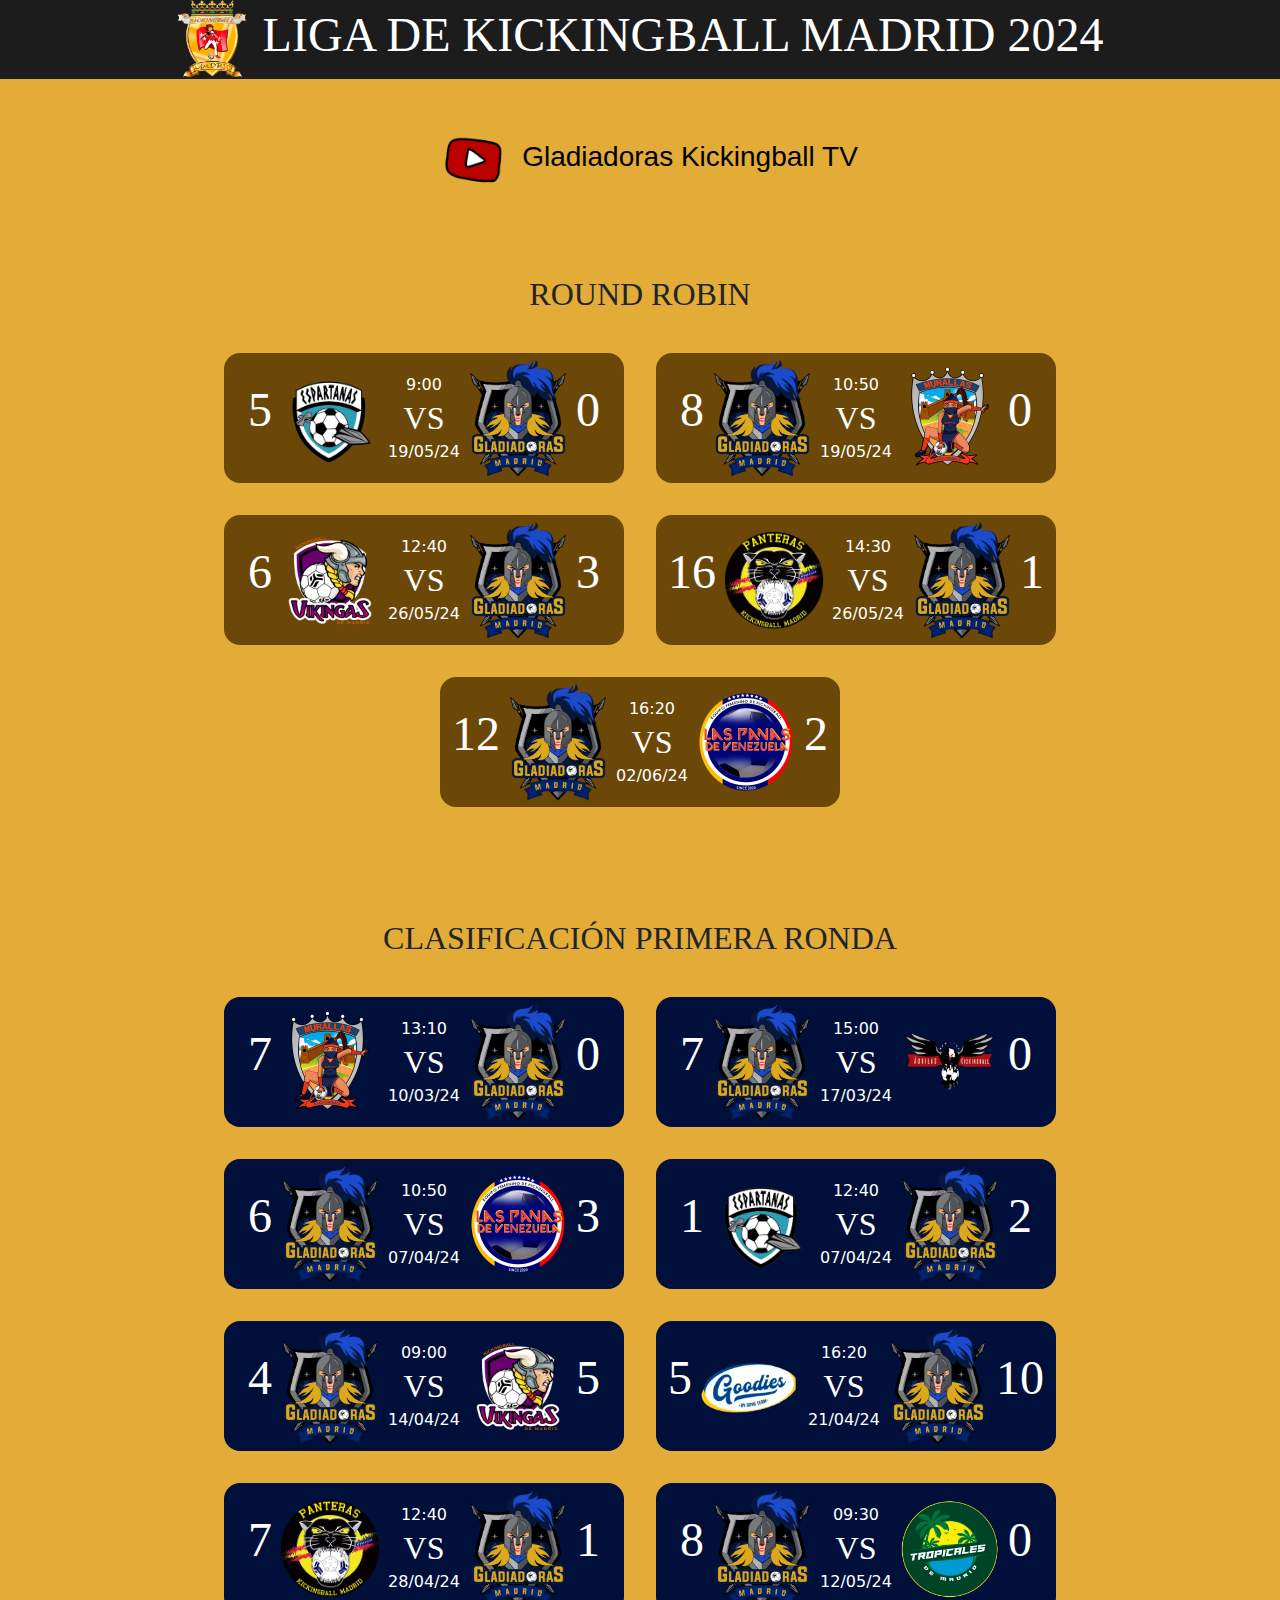
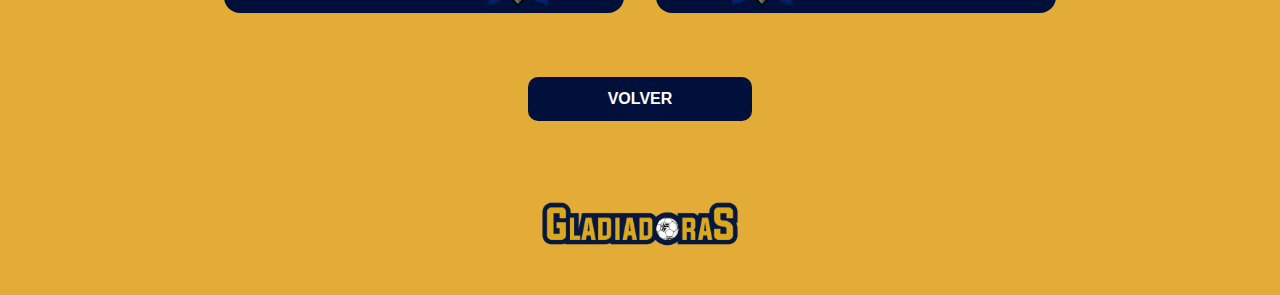
<file: liga.html>
<!DOCTYPE html>
<html lang="es">
<head>
    <meta charset="UTF-8">
    <meta name="viewport" content="width=device-width, initial-scale=1.0">
    <meta name="description" content="Liga de Kickingball en Madrid.">
    <title>Liga de Kickingball</title>
    <link rel="icon" href="assets/img/logo_gladiadoras.png">
    <link rel="stylesheet" href="css/normalize.css">
    <link rel="stylesheet" href="css/styles.css">
    <link href="https://fonts.cdnfonts.com/css/evogria" rel="preload" as="style" onload="this.onload=null;this.rel='stylesheet'">
    <link href="https://cdn.jsdelivr.net/npm/bootstrap@5.3.3/dist/css/bootstrap.min.css" rel="preload" as="style" onload="this.onload=null;this.rel='stylesheet'"
        integrity="sha384-QWTKZyjpPEjISv5WaRU9OFeRpok6YctnYmDr5pNlyT2bRjXh0JMhjY6hW+ALEwIH" crossorigin="anonymous">
    <link rel="preload" as="style" onload="this.onload=null;this.rel='stylesheet'" href="https://cdn.jsdelivr.net/npm/bootstrap-icons@1.11.3/font/bootstrap-icons.min.css">
</head>
<body>
    <section id="sectionLiga">
        <header class="headerLiga">
            <img src="./assets/img/logo_liga.png" alt="Logo de la liga de Kickingball en Madrid">
            <h1 class="text-center">LIGA DE KICKINGBALL MADRID 2024</h1>
        </header>
        <a class="youtube" href="https://www.youtube.com/@GladiadoraskickingballMadrid" target="_blank">
            <img src="./assets/img/youtube.gif" alt="Logo de youtube Gladiadoras Kickingball de Madrid" width="100">
            <h3>Gladiadoras Kickingball TV</h3>
        </a>
        <h2 class="text-center">ROUND ROBIN</h2>
        <div class="containerGames">
            <div class="gameTable roundRobin">
                <p class="numResultado">5</p>
                <img src="./assets/img/logoEspartanas.png" alt="Logo de Espartanas Kickingball">
                <div class="horarioGame">
                    <b class="display-6 fs-6">9:00</b>
                    <span>VS</span>
                    <b class="display-6 fs-6">19/05/24</b>
                </div>
                <img src="./assets/img/logo_gladiadoras.png" alt="Logo de Gladiadoras de Madrid">
                <p class="numResultado">0</p>
            </div>
            <div class="gameTable roundRobin">
                <p class="numResultado">8</p>
                <img src="./assets/img/logo_gladiadoras.png" alt="Logo de Gladiadoras de Madrid">
                <div class="horarioGame">
                    <b class="display-6 fs-6">10:50</b>
                    <span>VS</span>
                    <b class="display-6 fs-6">19/05/24</b>
                </div>
                <img src="./assets/img/logoMurallas.png" alt="Logo de las Panas de Venezuela">
                <p class="numResultado">0</p>
            </div>
            <div class="gameTable roundRobin">
                <p class="numResultado">6</p>
                <img src="./assets/img/logoVikingas.png" alt="Logo de Vikingas de Madrid">
                <div class="horarioGame">
                    <b class="display-6 fs-6">12:40</b>
                    <span>VS</span>
                    <b class="display-6 fs-6">26/05/24</b>
                </div>
                <img src="./assets/img/logo_gladiadoras.png" alt="Logo de Gladiadoras de Madrid">
                <p class="numResultado">3</p>
            </div>
            <div class="gameTable roundRobin">
                <p class="numResultado">16</p>
                <img src="./assets/img/logoPanteras.png" alt="Logo de Panteras de Madrid">
                <div class="horarioGame">
                    <b class="display-6 fs-6">14:30</b>
                    <span>VS</span>
                    <b class="display-6 fs-6">26/05/24</b>
                </div>
                <img src="./assets/img/logo_gladiadoras.png" alt="Logo de Gladiadoras de Madrid">
                <p class="numResultado">1</p>
            </div>
            <div class="gameTable roundRobin">
                <p class="numResultado">12</p>
                <img src="./assets/img/logo_gladiadoras.png" alt="Logo de Gladiadoras de Madrid">
                <div class="horarioGame">
                    <b class="display-6 fs-6">16:20</b>
                    <span>VS</span>
                    <b class="display-6 fs-6">02/06/24</b>
                </div>
                <img src="./assets/img/logoPanas.png" alt="Logo de Goodies de Madrid">
                <p class="numResultado">2</p>
            </div>
        </div>
        <br>
        <br>
            <h2 class="text-center">CLASIFICACIÓN PRIMERA RONDA</h2>
        <div class="containerGames">
            <div class="gameTable">
                <p class="numResultado">7</p>
                <img src="./assets/img/logoMurallas.png" alt="Logo de Murallas de Madrid">
                <div class="horarioGame">
                    <b class="display-6 fs-6">13:10</b>
                    <span>VS</span>
                    <b class="display-6 fs-6">10/03/24</b>
                </div>
                <img src="./assets/img/logo_gladiadoras.png" alt="Logo de Gladiadoras de Madrid">
                <p class="numResultado">0</p>
            </div>
            <div class="gameTable">
                <p class="numResultado">7</p>
                <img src="./assets/img/logo_gladiadoras.png" alt="Logo de Gladiadoras de Madrid">
                <div class="horarioGame">
                    <b class="display-6 fs-6">15:00</b>
                    <span>VS</span>
                    <b class="display-6 fs-6">17/03/24</b>
                </div>
                <img src="./assets/img/logoAguilas.png" alt="Logo de Aguilas de Madrid">
                <p class="numResultado">0</p>
            </div>
            <div class="gameTable">
                <p class="numResultado">6</p>
                <img src="./assets/img/logo_gladiadoras.png" alt="Logo de Gladiadoras de Madrid">
                <div class="horarioGame">
                    <b class="display-6 fs-6">10:50</b>
                    <span>VS</span>
                    <b class="display-6 fs-6">07/04/24</b>
                </div>
                <img src="./assets/img/logoPanas.png" alt="Logo de las Panas de Madrid">
                <p class="numResultado">3</p>
            </div>
            <div class="gameTable">
                <p class="numResultado">1</p>
                <img src="./assets/img/logoEspartanas.png" alt="Logo de Espartanas de Madrid">
                <div class="horarioGame">
                    <b class="display-6 fs-6">12:40</b>
                    <span>VS</span>
                    <b class="display-6 fs-6">07/04/24</b>
                </div>
                <img src="./assets/img/logo_gladiadoras.png" alt="Logo de Gladiadoras de Madrid">
                <p class="numResultado">2</p>
            </div>
            <div class="gameTable">
                <p class="numResultado">4</p>
                <img src="./assets/img/logo_gladiadoras.png" alt="Logo de Gladiadoras de Madrid">
                <div class="horarioGame">
                    <b class="display-6 fs-6">09:00</b>
                    <span>VS</span>
                    <b class="display-6 fs-6">14/04/24</b>
                </div>
                <img src="./assets/img/logoVikingas.png" alt="Logo de Vikingas de Madrid">
                <p class="numResultado">5</p>
            </div>
            <div class="gameTable">
                <p class="numResultado">5</p>
                <img src="./assets/img/logoGoodies.png" alt="Logo de Goodies de Madrid">
                <div class="horarioGame">
                    <b class="display-6 fs-6">16:20</b>
                    <span>VS</span>
                    <b class="display-6 fs-6">21/04/24</b>
                </div>
                <img src="./assets/img/logo_gladiadoras.png" alt="Logo de Gladiadoras de Madrid">
                <p class="numResultado">10</p>
            </div>
            <div class="gameTable">
                <p class="numResultado">7</p>
                <img src="./assets/img/logoPanteras.png" alt="Logo de Panteras de Madrid">
                <div class="horarioGame">
                    <b class="display-6 fs-6">12:40</b>
                    <span>VS</span>
                    <b class="display-6 fs-6">28/04/24</b>
                </div>
                <img src="./assets/img/logo_gladiadoras.png" alt="Logo de Gladiadoras de Madrid">
                <p class="numResultado">1</p>
            </div>
            <div class="gameTable">
                <p class="numResultado">8</p>
                <img src="./assets/img/logo_gladiadoras.png" alt="Logo de Gladiadoras de Madrid">
                <div class="horarioGame">
                    <b class="display-6 fs-6">09:30</b>
                    <span>VS</span>
                    <b class="display-6 fs-6">12/05/24</b>
                </div>
                <img src="./assets/img/logoTropicales.png" alt="Logo de Tropicales de Madrid">
                <p class="numResultado">0</p>
            </div>
        </div>
        <a style="margin: 2rem;" class="btn-azul" target="_blank" href="index.html">VOLVER</a>
    </section>
    <footer>
        <nav class="footerLiga">
            <img class="logoFooter" src="assets/img/logo_texto.png" alt="Logo de Gladiadoras Kickingball de Madrid">
        </nav>
    </footer>
    <script async src="https://cdn.jsdelivr.net/npm/bootstrap@5.3.3/dist/js/bootstrap.min.js"
        integrity="sha384-0pUGZvbkm6XF6gxjEnlmuGrJXVbNuzT9qBBavbLwCsOGabYfZo0T0to5eqruptLy"
        crossorigin="anonymous"></script>
</body>
</html>
</file>
<file: css/styles.css>
/* SECCIONES DE LA WEB: */

#sectionInicio {
    background-color: #0047C9;
    display: grid;
    grid-template-columns: repeat(2, 1fr);
    grid-template-rows: repeat(2, auto);
}

@media (max-width:835px) {
    .imgLogo img {
        display: flex;
    }

    #sectionInicio {
        display: flex;
        flex-direction: column;
    }
}

#sectionMuseo {
    background-color: #00103B;
    background-image: url('../assets/img/confeti.gif');
}

#sectionEquipo {
    height: max-content;
    width: 100vw;
    background-color: #E2AC36;
} /* #0047C9 */

#sectionNosotros {
    height: max-content;
    width: 100vw;
    background-color: #0047C9;
} /* #E2AC36 */

#sectionTraining {
    height: max-content;
    width: 100vw;
    background-color: #00103B;
}

/* FIN SECCIONES DE LA WEB: */

.navMovil {
    display: none;
}

.linkMovil {
    display: flex;
    flex-direction: column;
    border-bottom: 1px solid white;
    padding: 1rem;
}

.linkMovil a {
    text-decoration: none;
    color: white;
    padding-left: 0.5rem;
}

.linkMovil a:hover {
    color: grey;
}

.btn-index {
    background-color: #00103B;
    padding: 10px 20px;
    border-radius: 10rem;
}

nav img {
    width: 200px;
}

nav a {
    color: white;
    text-decoration: none;
    font-family: sans-serif;
    margin: 0px 20px;
}

nav a:hover {
    color: grey;
}

.navLarge {
    display: flex;
    justify-content: space-between;
    align-items: center;
    padding: 20px;
    background-color: #0047C9;
}

@media (max-width:988px) {
    .navLarge {
        display: none;
    }
    .navMovil {
        display: contents;
    }
}

.btn-blanco {
    border-style: none;
    border-radius: 20px;
    padding: 10px 30px;
    background-color: white;
    font-family:'Trebuchet MS', 'Lucida Sans Unicode', 'Lucida Grande', 'Lucida Sans', Arial, sans-serif;
    font-weight: 600;
    color: #00103B;
}

.btn-blanco:hover {
    background-color: #00103B;
    color: white;
    transition: 0.3s;
}

.tituloIndex {
    display: flex;
    justify-content: center;
    align-items: center;
    flex-direction: column;
    text-align: center;
    grid-column-start: 1;
    grid-row-start: 1;
    padding: 3rem;
}

.title1 {
    font-family: Evogria;
    color: white;
    font-size: 4rem;
    margin: 0;
}

.title2 {
    font-family: Evogria;
    color: #E2AC36;
    font-size: 4rem;
    margin: 0;
}

@media (max-width:441px) {
    .title1, .title2 {
        font-size: 3rem;
    }
}

.calltoaction {
    color: white;
    font-family:Arial, Helvetica, sans-serif;
    display: flex;
    text-align: center;
}

.btn-azul {
    color: white;
    background-color: #00103B;
    padding: 10px 80px;
    border-radius: 10px;
    text-decoration: none;
    font-family:'Trebuchet MS', 'Lucida Sans Unicode', 'Lucida Grande', 'Lucida Sans', Arial, sans-serif;
    font-weight: 600;
}

.btn-azul:hover {
    background-color:#000922;
}

.imgLogo {
    grid-column-start: 2;
    display: flex;
    justify-content: center;
    align-items: center;
}

.imgLogo .img-fluid {
    width: 50%;
}

#tercerLugar {
    background-color: #E2AC36;
    margin: auto;
    border: 2px solid rgb(0, 0, 0);
}

.titleTercer {
    text-align: center;
    color: rgb(210, 210, 210);
    font-family: Evogria;
}

#cargandoIcon {
    width: 30px;
}

.verLiga {
    display: flex;
    justify-content: center;
    align-items: center;
    flex-direction: column;
    text-align: center;
    grid-column-start: span 2;
    padding: 3rem;
    gap: 1rem;
}

.title-liga {
    font-family: Evogria;
    color: white;
    font-size: 2rem;
}

.btn-liga {
    background-color: #E2AC36;
    padding: 10px 60px;
    text-decoration: none;
    border-radius: 2px;
    color: black;
    font-weight: 900;
    font-family: 'Trebuchet MS', 'Lucida Sans Unicode', 'Lucida Grande', 'Lucida Sans', Arial, sans-serif;
}

.btn-liga:hover {
    background-color: #bd8816;
}

.patrocinantes {
    display: flex;
    justify-content: center;
    align-items: center;
    grid-column-start: span 2;
    margin-top: 1rem;
}

.patrocinantes img:hover {
    transform: scale(1.2);
}

.titleMuseo {
    margin: 0;
    padding-top: 40px;
    color: #E2AC36;
    font-family: Evogria;
    font-size: 3rem;
    grid-column-start: span 3;
    display: flex;
    justify-content: center;
}

@media (max-width:405px) {
    .titleMuseo {
        font-size: 2rem;
    }
}

.card-body button {
    display: flex;
    justify-content: center;
    width: 100%;
}

.trofeos {
    display: flex;
    justify-content: center;
    flex-wrap: wrap;
    gap: 5rem;
    padding: 5rem;
}

.titleEquipo {
    display: flex;
    justify-content: center;
    padding-top: 40px;
    grid-column-start: 2 span;
}

.titleNuestro {
    margin: 0;
    color: whitesmoke;
    font-family: Evogria;
    font-size: 3rem;
}

.titleDream {
    color: #00103B;
    font-family: Evogria;
    font-size: 3rem;
    text-indent: 1rem;
}

@media (max-width:492px) {
    .titleEquipo {
        flex-direction: column;
    }
}

#carouselExampleCaptions {
    display: flex;
    justify-content: center;
    margin: auto;
    width: 500px;
}

.titleNosotros {
    margin: 0;
    padding: 40px 0px 40px 0px;
    display: flex;
    justify-content: center;
    font-family: Evogria;
    color: white;
    font-size: 3rem;
}

.parrafoNosotros {
    font-family: Cambria, Cochin, Georgia, Times, 'Times New Roman', serif;
    font-size: 1.2rem;
    padding-inline: 3rem;
    text-indent: 1rem;
    color: rgb(255, 213, 0);
}

@media (min-width:1400px) {
    .parrafoNosotros {
        padding-inline: 20rem;
    }

    .fraseNosotros strong {
        padding-inline: 15rem;
    }

    .fraseNosotros p {
        padding-inline: 15rem;
    }
}

.fraseNosotros {
    font-family: Cambria, Cochin, Georgia, Times, 'Times New Roman', serif;
    font-style: italic;
    display: flex;
    flex-direction: column;
    justify-content: center;
    padding-inline: 5rem;
    color: white;
    padding-bottom: 2rem;
}

.fraseNosotros p {
    color: white;
}

#sectionNosotros img {
    width: 830px;
    padding-top: 1rem;
}

.imgNosotros {
    display: flex;
    justify-content: center;
}

.titleTraining {
    margin: 0;
    font-family: Evogria;
    color: white;
    font-size: 3rem;
    padding-top: 40px;
    display: flex;
    justify-content: center;
}

.containerMapa iframe, .img-fluid {
    width: 100%;
}

.containerImg img {
    width: 500px;
    border-radius: 1rem;
}

.direccionTraining img {
    width: 30px;
}

.direccionTraining p {
    color: white;
}

.containerTraining {
    display: flex;
    justify-content: center;
    gap: 2rem;
    padding-top: 5rem;
}

@media (max-width:600px) {
    .containerTraining {
        display: flex;
        flex-direction: column;
    }
}

.textoImgDireccion {
    display: flex;
    justify-content: center;
    align-items: center;
}

.footerIndex {
    background-color: #00103B;
    padding: 3rem;
    display: flex;
    justify-content: center;
    align-items: center;
}

@media (max-width:914px) {
    .footerIndex {
        flex-direction: column;
        gap: 1rem;
    }
}

.logoInsta {
    width: 50px;
}

.logoInsta:hover {
    transform: scale(1.2);
    filter: invert(48%) sepia(82%) saturate(517%) hue-rotate(333deg) brightness(102%) contrast(94%);
}

/* HTML DE LA LIGA KICKINGBALL */

#sectionLiga {
    width: 100vw;
    min-height: 100vh;
    max-height: max-content;
    background-color: #E2AC36;
    display: flex;
    flex-direction: column;
    align-items: center;
    gap: 2rem;
}

.headerLiga {
    background-color: #1C1C1C;
    width: 100vw;
    height: 15vh;
    max-height: max-content;
    display: flex;
    justify-content: center;
    align-items: center;
    gap: 1rem;
}

.headerLiga img {
    width: 70px;
}

.headerLiga h1 {
    color: white;
    font-family: Evogria;
    font-size: 3rem;
}

@media (max-width:524px) {
    .headerLiga h1 {
        font-size: 2rem;
    }
}

@media (max-width:390px) {
    .headerLiga h1 {
        font-size: 1.5rem;
    }
}

.youtube {
    display: flex;
    align-items: center;
    text-decoration: none;
    font-family: 'Segoe UI', Tahoma, Geneva, Verdana, sans-serif;
    color: black;
    padding-bottom: 2rem;
}

.youtube:hover {
    color: rgb(71, 71, 71);
}

@media (max-width:440px) {
    .youtube {
        flex-direction: column;
    }
}

#sectionLiga h2 {
    font-family: Evogria;
    font-size: 2rem;
}

.containerGames {
    display: flex;
    justify-content: center;
    flex-wrap: wrap;
    gap: 2rem;
}

@media (min-width:1264px) {
    .containerGames {
        padding-inline: 5rem;
    }
}

@media (min-width:1424px) {
    .containerGames {
        padding-inline: 10rem;
    }
}

.gameTable {
    background-color: #00103B;
    width: 400px;
    height: 130px;
    border-radius: 1rem;
    display: flex;
    justify-content: center;
    align-items: center;
    gap: 0.5rem;
}

.roundRobin {
    background-color: #6b4807;
}

@media (max-width:390px) {
    .gameTable {
        width: 340px;
    }
}

.gameTable img {
    width: 100px;
}

@media (max-width:390px) {
    .gameTable img {
        width: 70px;
    }
}

.gameTable span {
    color: white;
    font-family: Evogria;
    font-size: 2rem;
}

.numResultado {
    font-family: Evogria;
    font-size: 3rem;
    color: white;
}

@media (max-width:390px) {
    .numResultado {
        font-size: 2.5rem;
    }
}

.horarioGame {
    display: flex;
    flex-direction: column;
    justify-content: center;
    align-items: center;
} b {
    color: white;
}

.gameTable:hover {
    border: solid 3px lightgrey;
}

.footerLiga {
    background-color: #E2AC36;
    padding: 3rem;
    display: flex;
    justify-content: center;
    align-items: center;
}

@media (max-width:914px) {
    .footerLiga {
        flex-direction: column;
        gap: 1rem;
    }
}

/* FIN HTML DE LA LIGA KICKINGBALL */
</file>
